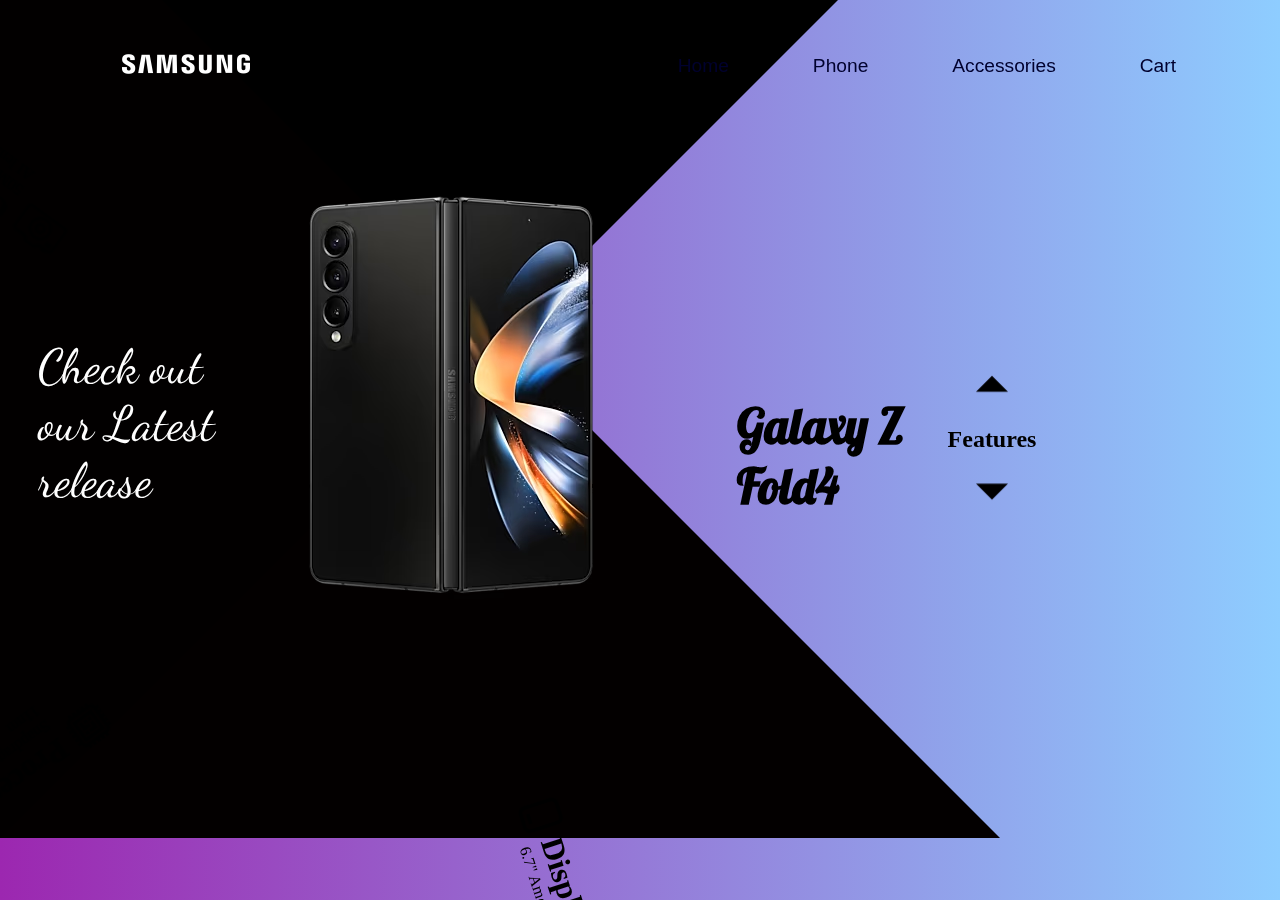
<file: index.html>
<!DOCTYPE html>

<html>

  <head>
    <title> Samsung</title>
    <link rel="stylesheet" href="index.css">
    <script src="myscript.js"></script>
    <link rel = "icon" href = "samsung.png" type = "image/x-icon">
    <link rel="preconnect" href="https://fonts.googleapis.com">
<link rel="preconnect" href="https://fonts.gstatic.com" crossorigin>
<link href="https://fonts.googleapis.com/css2?family=Sedgwick+Ave+Display&display=swap" rel="stylesheet">
<link rel="preconnect" href="https://fonts.googleapis.com">
<link rel="preconnect" href="https://fonts.gstatic.com" crossorigin>
<link href="https://fonts.googleapis.com/css2?family=Lobster&display=swap" rel="stylesheet">
<link rel="preconnect" href="https://fonts.googleapis.com">
<link rel="preconnect" href="https://fonts.gstatic.com" crossorigin>
<link href="https://fonts.googleapis.com/css2?family=Sedgwick+Ave+Display&display=swap" rel="stylesheet">
<link rel="preconnect" href="https://fonts.googleapis.com">
<link rel="preconnect" href="https://fonts.gstatic.com" crossorigin>
<link href="https://fonts.googleapis.com/css2?family=Dancing+Script&display=swap" rel="stylesheet">

  </head>

  <body>

    <div class="main">

      <header>

        <div class="logo">
          <a href="Phone.html">
            <img class="sam-logo" src="samsung2.png">
          </a>
          
        </div>

        <div class="nav-links">
          <ul>
            <li class="hover-underline-animation"><a href="#"> Home </a></li>
            <li class="hover-underline-animation"><a href="Phone.html"> Phone </a></li>
            <li class="hover-underline-animation"><a href="#"> Accessories </a></li>
            <li class="hover-underline-animation"><a href="#"> Cart </a></li>
          </ul>
        </div>

      </header>

      <div class="information hidden">

        <div class="overlay">

        </div>
  
        <div id="circle" class="hidden">
  

  
  
          <div class="feature name">
            <h1> Galaxy Z Fold4</h1>
            <p> </p>
  
          </div>
  
          
  
          <div class="feature dis">
            <img src="display.png">
            <div>
              <h1> Display</h1>
              <p> 6.7" Amoled Display</p>
  
            </div>
            
  
          </div>
  
  
  
  
          <div class="feature pro">
            <img src="processor.png">
            <div>
              <h1> Processor</h1>
              <p> Snapdragon Octa-core 11nm</p>
  
            </div>
            
  
          </div>
  
  
  
  
          <div class="feature cam">
            <img src="camera.png">
            <div>
              <h1> Camera</h1>
              <p> 50MP Triple camera, 2MP AI lens</p>
  
            </div>
            
  
          </div>
  
  
  
  
          <div class="feature bat">
            <img src="battery.png">
            <div>
              <h1> Battery</h1>
              <p> 5000mAh, 720hrs standby</p>
  
            </div>
            
  
          </div>
        </div>

        <div class=" phone">
          <img src="phone-pic.avif"
        </div>

  
      </div>

      <div class="check hidden">
        <h1>
          Check out our Latest release
        </h1>
      </div>
  
      <div class="controls">
  
        <img id="upbtn" src="arrow.png">
  
        <h3> Features</h3>
  
        <img id="dwnbtn" src="arrow.png">
  
      </div>

      </div>
      
      

    <script>

      var circle = document.getElementById("circle");
      var upbtn = document.getElementById("upbtn");
      var dwnbtn = document.getElementById("dwnbtn");

      var  rotateValue = circle.style.transform;
      var rotateSum;

      upbtn.onclick=function()
      {
      rotateSum = rotateValue + "rotate(-72deg)";
      circle.style.transform = rotateSum;
      rotateValue = rotateSum;
      }

      dwnbtn.onclick = function()
      {
        rotateSum= rotateValue + "rotate(72deg)";
        circle.style.transform = rotateSum;
        rotateValue = rotateSum;
      }

      

      const observer = new IntersectionObserver((entries) => {
        entries.forEach((entry) => {
          console.log(entry)
          if (entry.isIntersecting) {
            entry.target.classList.add('show');
          } else {
            entry.target.classList.remove('show');
          }
        })
      })

      const hiddenElements = document.querySelectorAll('.hidden');
      hiddenElements.forEach((el) => observer.observe(el));


    </script>

  </body>

</html>
</file>
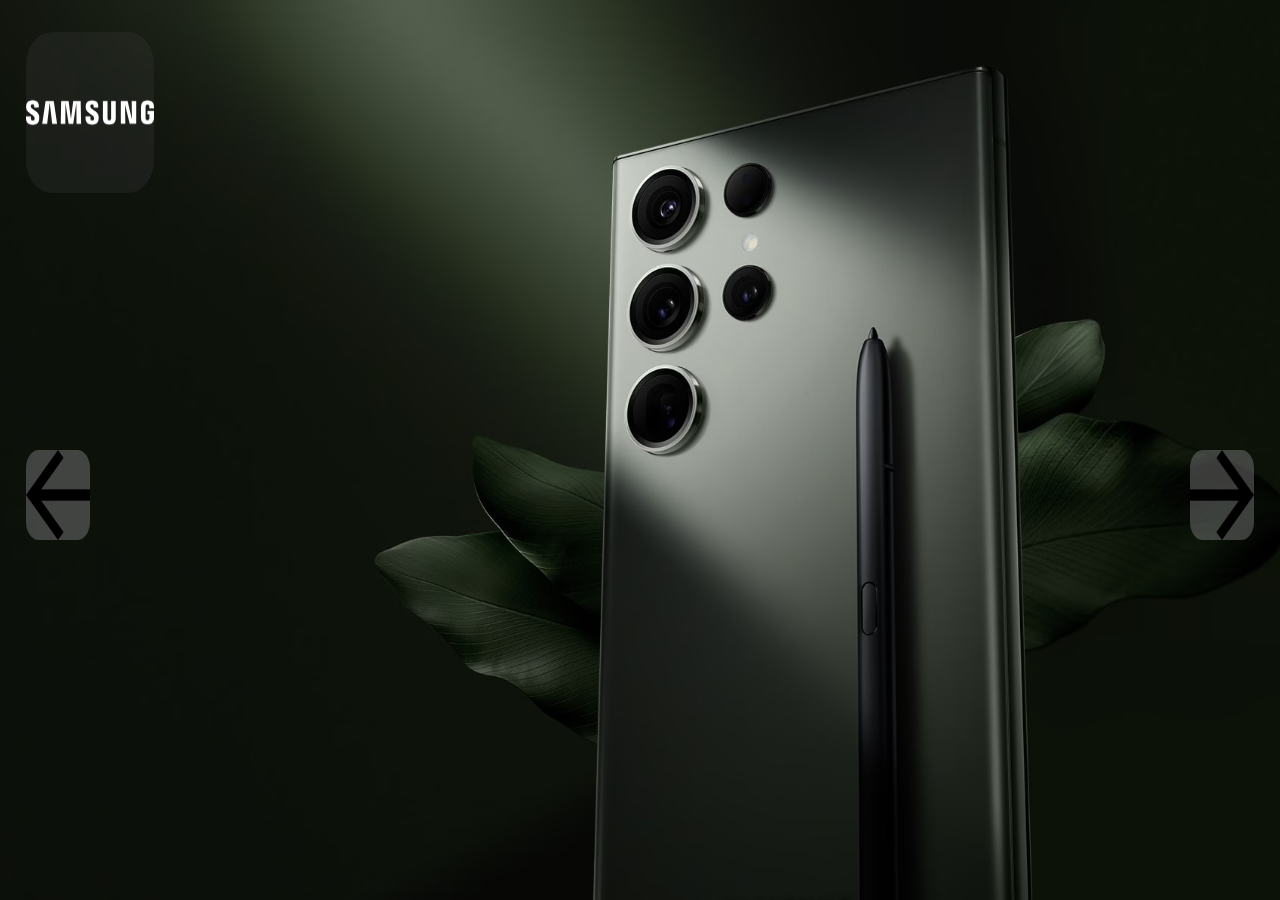
<file: Phone.html>
<!DOCTYPE html>
<html lang="en">
<head>
    <meta charset="UTF-8">
    <meta http-equiv="X-UA-Compatible" content="IE=edge">
    <meta name="viewport" content="width=device-width, initial-scale=1.0">
    <link rel="stylesheet" href="Phone.css">
    <link rel = "icon" href = "carousel1.avif" type = "image/x-icon">
    <link rel="stylesheet" href="https://use.fontawesome.com/releases/v5.15.4/css/all.css" integrity="sha384-DyZ88mC6Up2uqS4h/KRgHuoeGwBcD4Ng9SiP4dIRy0EXTlnuz47vAwmeGwVChigm" crossorigin="anonymous"/>

    
    <title>Phones</title>
</head>

  <body>

<div class="carousel-container">

     <div class="carousel-slide">

        <img class="five" src="carousel5.jpg" alt="" id="lastClone">

        <img class="one" src="carousel1.avif" alt="">
      
        <img class="two" src="carousel2.webp" alt="">

        <img class="three" src="carousel3.webp" alt="">

        <img class="four" src="carousel4.png" alt="">

        <img class="five" src="carousel5.jpg" alt="">

        <img class="one" src="carousel1.avif" alt="" id="firstClone">

    </div>

    <div class="logo">
       <img src="samsung2.png">
    </div>

    

  <!-- <div class="carousel-slide"> -->

    <!-- <div class="carousel-item">
      <img class="five" src="carousel5.jpg" alt="">
      <div class="name">
        <h1 class="fold">Galaxy Z Fold 4</h1>
      </div>
    </div>

    <div class="carousel-item">
      <img class="one" src="carousel1.avif" alt="">
      <div class="name Ultra">
        <h1 class=" white">Galaxy S23 Ultra</h1>
      </div>
    </div>

    <div class="carousel-item">
      <img class="two" src="carousel2.webp" alt="">
      <div class="name">
        <h1 class="plus white">Galaxy S23|S23+</h1>
      </div>
    </div>

    <div class="carousel-item">
      <img class="three" src="carousel3.webp" alt="">
      <div class="name">
        <h1 class="book">Galaxy Book3 Series</h1>
      </div>
    </div>

    <div class="carousel-item">
      <img class="four" src="carousel4.png" alt="">
      <div class="name">
        <h1 class="flip">Galaxy Z Flip 4</h1>
      </div>
    </div>

    <div class="carousel-item">
      <img class="five" src="carousel5.jpg" alt="">
      <div class="name">
        <h1 class="fold">Galaxy Z Fold 4</h1>
      </div>
    </div>

    <div class="carousel-item">
      <img class="one" src="carousel1.avif" alt="">
      <div class="name">
        <h1 class="Ultra white">Galaxy S23 Ultra</h1>
      </div>
    </div> -->

  <!-- </div> -->

</div>

      
      
      <!-- <div class="carousel-slide">

        <img class="five" src="carousel5.jpg" alt="" id="lastClone">

        <img class="one" src="carousel1.avif" alt="">
      
        <img class="two" src="carousel2.webp" alt="">

        <img class="three" src="carousel3.webp" alt="">

        <img class="four" src="carousel4.png" alt="">

        <img class="five" src="carousel5.jpg" alt="">

        <img class="one" src="carousel1.avif" alt="" id="firstClone">

      </div>

      <div class="name">

        <h1 class="fold"> Galaxy Z Fold 4</h1>
 
        <h1 class="Ultra white"> Galaxy S23 Ultra</h1>

        <h1 class="plus white"> Galaxy S23|S23+</h1>

        <h1 class="book"> Galaxy Book3 Series</h1>

        <h1 class="flip"> Galaxy Z Flip 4</h1>

        <h1 class="fold"> Galaxy Z Fold 4</h1>

        <h1 class="Ultra white"> Galaxy S23 Ultra</h1> -->

        


      </div>
    </div>

    <img src="prevbtn.png" id="prevbtn">
    <img src="nextbtn.png" id="nextbtn">

    <script>

      // const carouselSlide = document.querySelector('.carousel-slide')
      // const carouselImages = document.querySelectorAll('.carousel-slide .carousel-item');

      // //buttons
      // const prevbtn = document.querySelector('#prevbtn');
      // const nextbtn = document.querySelector('#nextbtn');

      // //counter
      // let counter = 1;
      // const size = carouselImages[0].clientWidth;

      // carouselSlide.style.transform = 'translateX(' + (-size * counter) + 'px)';

      // //button listeners

      // nextbtn.addEventListener('click', () => {
      //   if(counter >= carouselImages.length - 1) return;
      //   carouselSlide.style.transition = "transform 0.4s ease-in-out";
      //   counter++;
      //   carouselSlide.style.transform = 'translateX('+ (-size * counter) + 'px)';
      // });

      // prevbtn.addEventListener('click', () => {
      //   if(counter <= 0) return;
      //   carouselSlide.style.transition = "transform 0.4s ease-in-out";
      //   counter--;
      //   carouselSlide.style.transform = 'translateX('+ (-size * counter) + 'px)';
      // });

      // carouselSlide.addEventListener('transitionend', () =>{
      //   if(carouselImages[counter].id === 'lastClone'){
      //     carouselSlide.style.transition = 'none';
      //     counter = carouselImages.length - 2;
      //     carouselSlide.style.transform = 'translateX(' + (-size * counter) + 'px)';
      //   }

      //   if(carouselImages[counter].id === 'firstClone') {
      //     carouselSlide.style.transition = 'none';
      //     counter = carouselImages.length - counter;
      //     carouselSlide.style.transform = 'translateX(' + (-size * counter) + 'px)';
      //   }
      // });

      // const ultra = document.querySelector('.name ultra');
      // const plus = document.querySelector('.name plus');
      // const book = document.querySelector('.name book');
      // const flip = document.querySelector('.name flip');
      // const fold = document.querySelector('.name fold');

      // const image = document.querySelector('.carousel-slide one');
      // console.log(image);
      // if(image.style.display != 'none'){
      //   plus.style.display = 'none';
      //   book.style.display = 'none';
      //   flip.style.display = 'none';
      //   fold.style.display = 'none';
      // };

      const carouselSlide = document.querySelector('.carousel-slide')
      const carouselImages = document.querySelectorAll('.carousel-slide img');

      //buttons
      const prevbtn = document.querySelector('#prevbtn');
      const nextbtn = document.querySelector('#nextbtn');

      //counter
      let counter = 1;
      const size = carouselImages[0].clientWidth;

      carouselSlide.style.transform = 'translateX(' + (-size * counter) + 'px)';

      //button listeners

      nextbtn.addEventListener('click', () => {
        if(counter >= carouselImages.length - 1) return;
        carouselSlide.style.transition = "transform 0.4s ease-in-out";
        counter++;
        carouselSlide.style.transform = 'translateX('+ (-size * counter) + 'px)';
      });

      prevbtn.addEventListener('click', () => {
        if(counter <= 0) return;
        carouselSlide.style.transition = "transform 0.4s ease-in-out";
        counter--;
        carouselSlide.style.transform = 'translateX('+ (-size * counter) + 'px)';
      });

      carouselSlide.addEventListener('transitionend', () =>{
        if(carouselImages[counter].id === 'lastClone'){
          carouselSlide.style.transition = 'none';
          counter = carouselImages.length - 2;
          carouselSlide.style.transform = 'translateX(' + (-size * counter) + 'px)';
        }

        if(carouselImages[counter].id === 'firstClone') {
          carouselSlide.style.transition = 'none';
          counter = carouselImages.length - counter;
          carouselSlide.style.transform = 'translateX(' + (-size * counter) + 'px)';
        }
      });


    </script>

  </body>
</html>
</file>
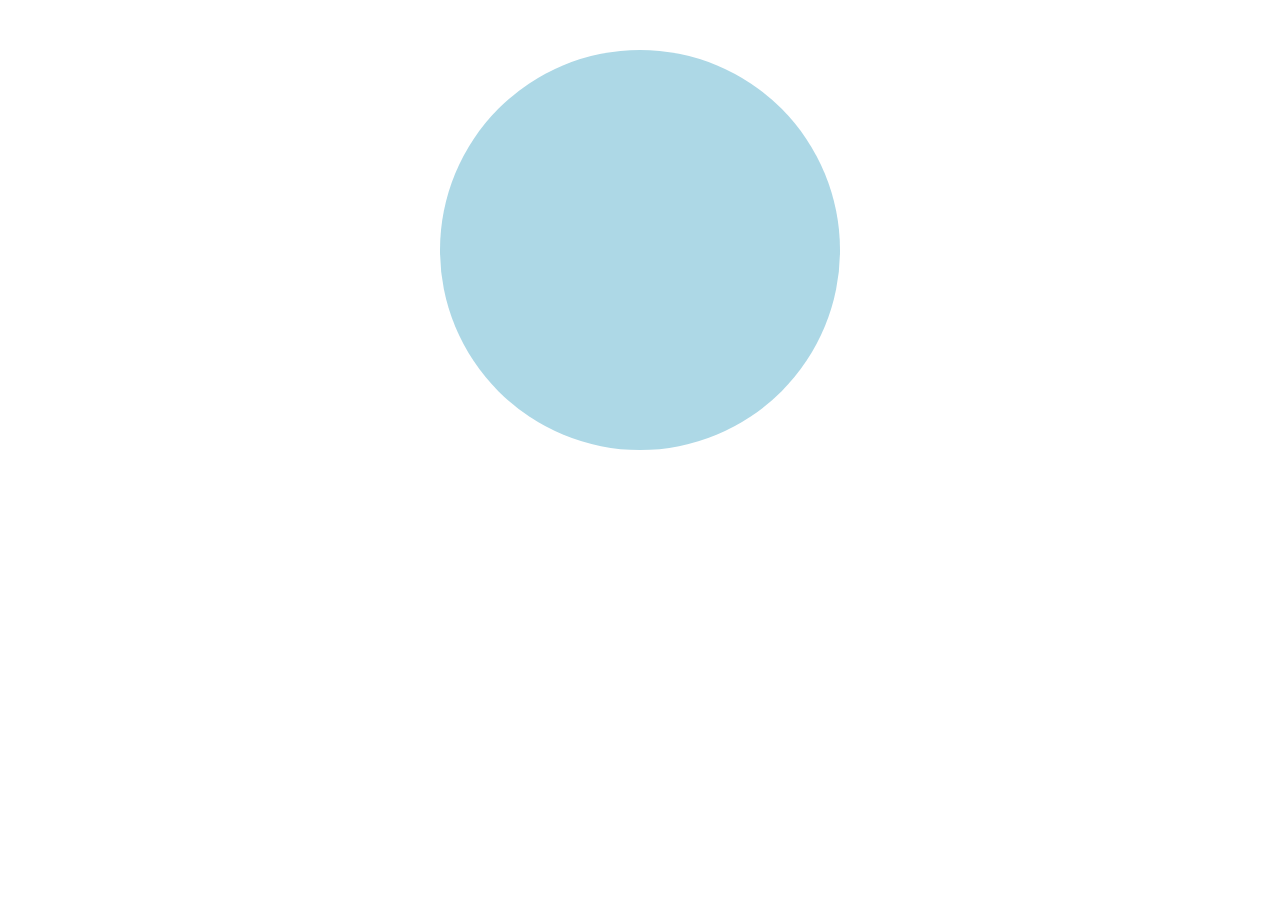
<file: trial3.html>
<!DOCTYPE html>
<html>
  <head>
    <meta charset="UTF-8">
    <title>Circle with Hidden Divs</title>
    <style>
      .circle {
        width: 400px;
        height: 400px;
        border-radius: 50%;
        background-color: lightblue;
        position: relative;
        margin: 50px auto;
      }
      
      .name, .dis, .pro, .bat, .cam {
        position: absolute;
        width: 80px;
        height: 80px;
        border-radius: 50%;
        background-color: white;
        text-align: center;
        line-height: 80px;
        font-size: 20px;
        font-weight: bold;
        transition: transform 0.5s ease-in-out;
        transform: rotate(-72deg) translateY(-160px) rotate(72deg);
      }
      
      .name {
        transform: rotate(0deg) translateY(-160px) rotate(0deg);
      }
      
      .dis {
        transform: rotate(72deg) translateY(-160px) rotate(-72deg);
      }
      
      .pro {
        transform: rotate(144deg) translateY(-160px) rotate(-144deg);
      }
      
      .bat {
        transform: rotate(216deg) translateY(-160px) rotate(-216deg);
      }
      
      .cam {
        transform: rotate(288deg) translateY(-160px) rotate(-288deg);
      }
      
      .name:not(.visible), 
      .dis:not(.visible), 
      .pro:not(.visible), 
      .bat:not(.visible), 
      .cam:not(.visible) {
        visibility: hidden;
      }
    </style>
  </head>
  <body>
    <div class="circle">
      <div class="name visible">Name</div>
      <div class="dis">Dis</div>
      <div class="pro">Pro</div>
      <div class="bat">Bat</div>
      <div class="cam">Cam</div>
    </div>
    
    <script>
      function showDivs() {
        var degree = Math.floor((Math.random() * 5)) * 72;
        var divs = document.querySelectorAll('.name, .dis, .pro, .bat, .cam');
        for (var i = 0; i < divs.length; i++) {
          divs[i].classList.remove('visible');
        }
        var div = document.querySelector('.circle .name');
        switch (degree) {
          case 0:
            div = document.querySelector('.circle .name');
            break;
          case 72:
            div = document.querySelector('.circle .dis');
            break;
          case 144:
            div = document.querySelector('.circle .pro');
            break;
          case 216:
            div = document.querySelector('.circle .bat');
            break;
          case 288:
            div = document.querySelector('.circle .cam');
            break;
        }
        div.classList.add('visible');
      }
      
      setInterval(showDivs, 3000);
    </script>
  </body>
</html>
</file>
<file: index.css>
html, body {
    margin: 0;
    padding: 0;
    margin-bottom: 0;
    height: 100%;
    width: 100%;
}

.main{
    width: 100%;
    height: 100vh;
    position: relative;
    overflow: hidden;
    background: linear-gradient(to right, #9c27b0, #8ecdff);
}

header {
    position: absolute;
    padding-top: 0;
    width: 90%;
    display: flex;
    justify-content: space-between;
    align-items: center;
    margin-top: 0;
    z-index: 6;
    left: 5%;
}

.logo{
    margin-left: 5%;
    margin-top: 0;  
    cursor: pointer;
}

.sam-logo{
    width: 50%;
    height: 25%;
    color: white;
}

.nav-links ul {
    list-style: none;
}

.nav-links ul li {
    display: inline-block;
    margin: 8px 40px;
    font-family: Verdana, sans-serif;
    font-size: 1.2em;
}

.nav-links ul li a {
    text-decoration: none;
    color: rgb(0, 1, 46);
}

.nav-links ul li a:hover {
    /* background: #18e3ad; */
    opacity: 80%;
    border-radius: 20px;
    color:blue;
    transition: 1s;
}

.hover-underline-animation {
    display: inline-block;
    position: relative;
    color: #0087ca;
  }
  
  .hover-underline-animation::after {
    content: '';
    position: absolute;
    width: 100%;
    transform: scaleX(0);
    height: 10%;
    bottom: 0;
    left: 0;
    background-color: #0087ca;
    transform-origin: bottom right;
    transition: transform 0.25s ease-out;
  }
  
  .hover-underline-animation:hover::after {
    transform: scaleX(1);
    transform-origin: bottom left;
  }

.information{
    width: 100%;
    height: 100%;
    position: absolute;

}

#circle {
    top: -10%;
    left: 0;
    width: 60%;
    height: 120%;
    position: absolute;
    border-radius: 50%;
    /* background-color: rgb(255, 248, 167); */
    z-index: 0;
    transform: rotate(0deg);
    transition: 1s;
}

.feature{
    display: flex;
    position: absolute;
    width: 27%;
    top: 45%;
    left: 28%;
    color: #000000;
}

.feature img{
    height: 20%;
    width: 20%;
}

.feature div {


}

.feature h1, p {
    margin: 0;
}

.dis{
    transform: rotate(63deg) translate(59vh) rotate(-63deg) rotate(-288deg);
    /* display: none; */

}

.dis img{
  margin-right: 2%;

}

.pro{
    transform: rotate(133deg) translate(50vh) rotate(-133deg) rotate(-216deg);
    /* display: none; */
}

.pro img{
    margin-right: 5%;
}

.cam{
    transform: rotate(216deg) translate(51vh) rotate(-216deg) rotate(-144deg);
    width: 32%;
    /* display: none; */

}

.cam img{
    margin-right: 5%;
}

.bat{
    transform: rotate(295deg) translate(53vh) rotate(-295deg) rotate(-72deg);
    /* display: none; */

}

.name{
    transform: rotate(360deg) translate(58vh) rotate(-360deg);
    font-family: 'Lobster', cursive;
    font-size: x-large;
}

.phone{
    position: relative;
    margin: 0;
    top: 15%;
    left: 10%;
    transform: rotate(0deg);
    width: 50%;

}

.controls{
    position: absolute;
    right: 10%;
    top: 50%;
    width: 25%;
    transform: translateY(-57%);
    text-align: center;
}

.controls h3{
    font-family: cursive;
    font-size: x-large;
}

#upbtn{
    cursor: pointer;
    height: 10%;
    width: 10%;
    transform: rotate(180deg);
}

#dwnbtn{
    cursor: pointer;
    height: 10%;
    width: 10%;
}

.overlay {
    top: -18%;
    width: 0;
    height: 0;
    border-top: 500px solid #000000 ;
    border-bottom: 500px solid #030000;
    border-left: 500px solid #020000 ;
    border-right:500px solid rgba(6, 255, 255, 0.01) ;
    position: absolute;
    z-index: 0;
}

.hidden{
    opacity: 0;
    transition: all 1s;
    transform: translateX(-100%);
    filter: blur(5px);
}

.check{
    width: 15%;
    height: 35%;
    left:3%;
    top: 34%;
    position: absolute;
    margin: 0;
    padding: 0;

}

.check h1 {
    color: white;
    position: absolute;
    font-size: 3em;
    font-family: 'Dancing Script', cursive;
    font-weight: 50;
}

.show {
    opacity: 1;
    transform: translateX(0);
    filter: blur(0);
}
</file>
<file: Phone.css>
/* html, body {
  height: 100%;
  width: 100%;
  margin: 0;
  padding: 0;
}

.carousel-container {
  display: flex;
  justify-content: center;
  align-items: center;
  height: 100vh;
  position: relative;
  overflow: hidden;
}

.carousel-slide {
  display: flex;
  flex-direction: row;
  height: 100%;
  width: 100%;
}

.carousel-slide .carousel-item {
  width: 100%;
  height: 100%;
  z-index: 1;
}

.carousel-slide .carousel-item img{
  max-height: 100vh;
  min-width: 100vw;
  object-fit: cover;
  object-position: center;
}

#prevbtn{
  position: absolute;
  cursor: pointer;
  top: 50%;
  left: 2%;
  width: 5%;
  height: 10%;
  color: white;
  background: rgba(146, 146, 146, 0.4);
  border-radius: 20%;

}

#nextbtn{
  position: absolute;
  top: 50%;
  right: 2%;
  width: 5%;
  height: 10%;
  background: rgba(146, 146, 146, 0.4);
  cursor: pointer;
  border-radius: 20%;
}

.name{
  position: absolute;
  width: 100%;
  height: 100%;
  left: 0;
  top: 0;
}

.name h1{
  font-size: 500%;
  position: absolute;
}

.name .white   {
  color: white;
}

.Ultra{
  left: 5%;
  top: 20%;
}

.plus{
  bottom: 10%;
  left: 5%;
}

.book{
  top: 1%;
  left: 5%;
}

.flip{
  left: 40%;
  top: 0;
}

.fold{
  left: 5%;
  top: 20%;
} */




html, body {
  height: 100%;
  width: 100%;
  margin: 0;
  padding: 0;
}

.carousel-container {
  display: flex;
  justify-content: center;
  align-items: center;
  height: 100vh;
  position: relative;
  overflow: hidden;
}

.carousel-slide {
  display: flex;
  flex-direction: row;
  height: 100%;
  width: 100%;
}

.carousel-slide img {
  max-height: 100vh;
  min-width: 100vw;
  object-fit: cover;
  object-position: center;
}

#prevbtn{
  position: absolute;
  cursor: pointer;
  top: 50%;
  left: 2%;
  width: 5%;
  height: 10%;
  color: white;
  background: rgba(146, 146, 146, 0.4);
  border-radius: 20%;

}

#nextbtn{
  position: absolute;
  top: 50%;
  right: 2%;
  width: 5%;
  height: 10%;
  background: rgba(146, 146, 146, 0.4);
  cursor: pointer;
  border-radius: 20%;
}

.name{
  position: absolute;
  width: 100%;
  height: 100%;
  left: 0;
  top: 0;
}

.name h1{
  font-size: 500%;
  position: absolute;
}

.name .white   {
  color: white;
}

.Ultra{
  left: 5%;
  top: 20%;
}

.plus{
  bottom: 10%;
  left: 5%;
}

.book{
  top: 1%;
  left: 5%;
}

.flip{
  left: 40%;
  top: 0;
}

.fold{
  left: 5%;
  top: 20%;
}

.logo{
  position: absolute;
  background: rgb(55, 55, 55, 0.3);
  border-radius: 20% 20%;
  transform: rotateX(20deg);
  top: 3%;
  left: 2%;
  width: 10%;
  height: 19%;

}

.logo img{
  height: 100%;
  width: 100%;
}



.
</file>
